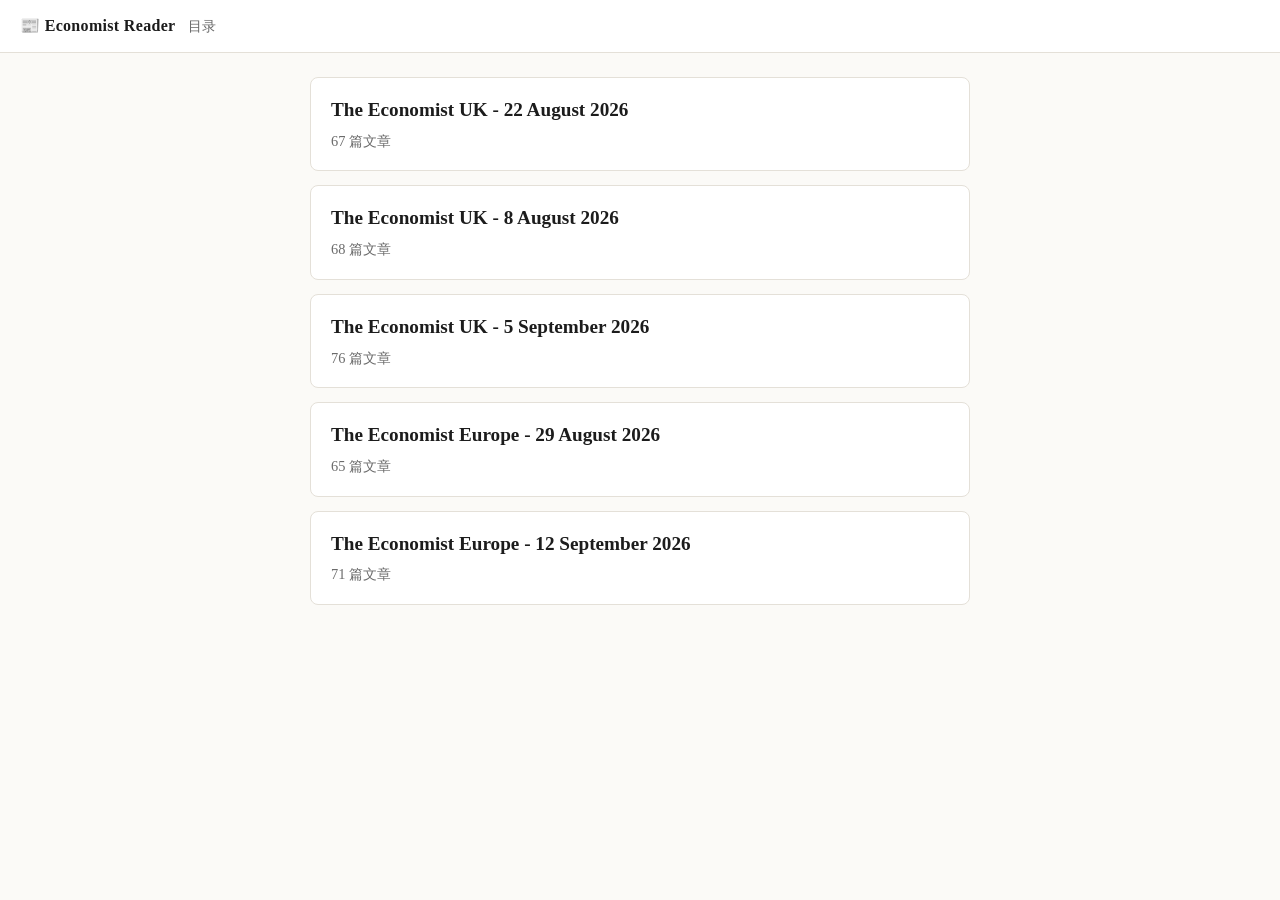
<file: reader/index.html>
<!doctype html>
<html lang="zh">
<head>
<meta charset="utf-8">
<meta name="viewport" content="width=device-width, initial-scale=1">
<title>Economist Reader</title>
<link rel="stylesheet" href="style.css">
</head>
<body>
<header class="top-bar">
  <span class="brand" id="brand">📰 Economist Reader</span>
  <span class="crumbs" id="crumbs"></span>
</header>
<main id="app-main"></main>

<script src="data/manifest.js"></script>
<script>
  (window.ISSUE_MANIFEST || []).forEach(function (issue) {
    document.write('<script src="data/' + issue.slug + '.js"><\/script>');
  });
</script>
<script src="app.js"></script>
</body>
</html>
</file>
<file: reader/style.css>
:root {
  --bg: #fbfaf7;
  --panel: #ffffff;
  --text: #1c1c1c;
  --muted: #6b6b6b;
  --border: #e4e0d8;
  --accent: #b5121b; /* Economist-ish red, used sparingly */
  --max-width: 700px;
}

* {
  box-sizing: border-box;
}

body {
  margin: 0;
  background: var(--bg);
  color: var(--text);
  font-family: Georgia, "Times New Roman", "Noto Serif", serif;
  line-height: 1.5;
}

a {
  color: inherit;
}

header.top-bar {
  position: sticky;
  top: 0;
  background: var(--panel);
  border-bottom: 1px solid var(--border);
  padding: 14px 20px;
  display: flex;
  align-items: baseline;
  gap: 12px;
  z-index: 10;
}

header.top-bar .brand {
  font-weight: bold;
  letter-spacing: 0.02em;
  cursor: pointer;
}

header.top-bar .crumbs {
  color: var(--muted);
  font-size: 0.9em;
  overflow: hidden;
  text-overflow: ellipsis;
  white-space: nowrap;
}

header.top-bar .crumbs a {
  text-decoration: none;
  cursor: pointer;
}

header.top-bar .crumbs a:hover {
  text-decoration: underline;
}

main {
  max-width: var(--max-width);
  margin: 0 auto;
  padding: 24px 20px 80px;
}

/* ---- Issue list (home) ---- */
.issue-card {
  display: block;
  padding: 18px 20px;
  margin-bottom: 14px;
  background: var(--panel);
  border: 1px solid var(--border);
  border-radius: 8px;
  text-decoration: none;
  cursor: pointer;
}

.issue-card:hover {
  border-color: var(--accent);
}

.issue-card h2 {
  margin: 0;
  font-size: 1.2em;
}

.issue-card p {
  margin: 6px 0 0;
  color: var(--muted);
  font-size: 0.9em;
}

.empty-state {
  color: var(--muted);
  font-family: Arial, sans-serif;
  font-size: 0.95em;
  line-height: 1.6;
}

/* ---- Section / article list ---- */
.section-group {
  margin-bottom: 28px;
}

.section-group h2 {
  font-family: Arial, Helvetica, sans-serif;
  font-size: 0.85em;
  text-transform: uppercase;
  letter-spacing: 0.08em;
  color: var(--accent);
  border-bottom: 2px solid var(--accent);
  padding-bottom: 6px;
  margin: 0 0 10px;
}

.article-row {
  display: block;
  padding: 12px 0;
  border-bottom: 1px solid var(--border);
  text-decoration: none;
  cursor: pointer;
}

.article-row .title {
  font-size: 1.08em;
  font-weight: bold;
}

.article-row .dek {
  color: var(--muted);
  font-size: 0.92em;
  margin-top: 3px;
}

/* ---- Article reading view ---- */
article.reader {
  font-size: 1.08em;
}

article.reader .section-label {
  font-family: Arial, Helvetica, sans-serif;
  font-size: 0.8em;
  text-transform: uppercase;
  letter-spacing: 0.08em;
  color: var(--accent);
  margin-bottom: 8px;
}

article.reader h1 {
  font-size: 1.9em;
  line-height: 1.2;
  margin: 0 0 10px;
}

article.reader .dek {
  font-size: 1.15em;
  color: var(--muted);
  font-style: italic;
  margin-bottom: 24px;
}

article.reader p {
  margin: 0 0 1.1em;
}

nav.article-nav {
  display: flex;
  justify-content: space-between;
  gap: 12px;
  margin-top: 40px;
  padding-top: 16px;
  border-top: 1px solid var(--border);
  font-family: Arial, Helvetica, sans-serif;
  font-size: 0.9em;
}

nav.article-nav a {
  text-decoration: none;
  color: var(--text);
  cursor: pointer;
  max-width: 45%;
}

nav.article-nav a:hover {
  color: var(--accent);
}

nav.article-nav .prev { text-align: left; }
nav.article-nav .next { text-align: right; }
nav.article-nav .placeholder { visibility: hidden; }

.back-link {
  display: inline-block;
  margin-bottom: 18px;
  font-family: Arial, Helvetica, sans-serif;
  font-size: 0.9em;
  text-decoration: none;
  color: var(--muted);
  cursor: pointer;
}

.back-link:hover {
  color: var(--accent);
}

@media (prefers-color-scheme: dark) {
  :root {
    --bg: #17181a;
    --panel: #1f2023;
    --text: #e8e6e1;
    --muted: #9a9890;
    --border: #33342f;
    --accent: #e0555c;
  }
}
</file>
